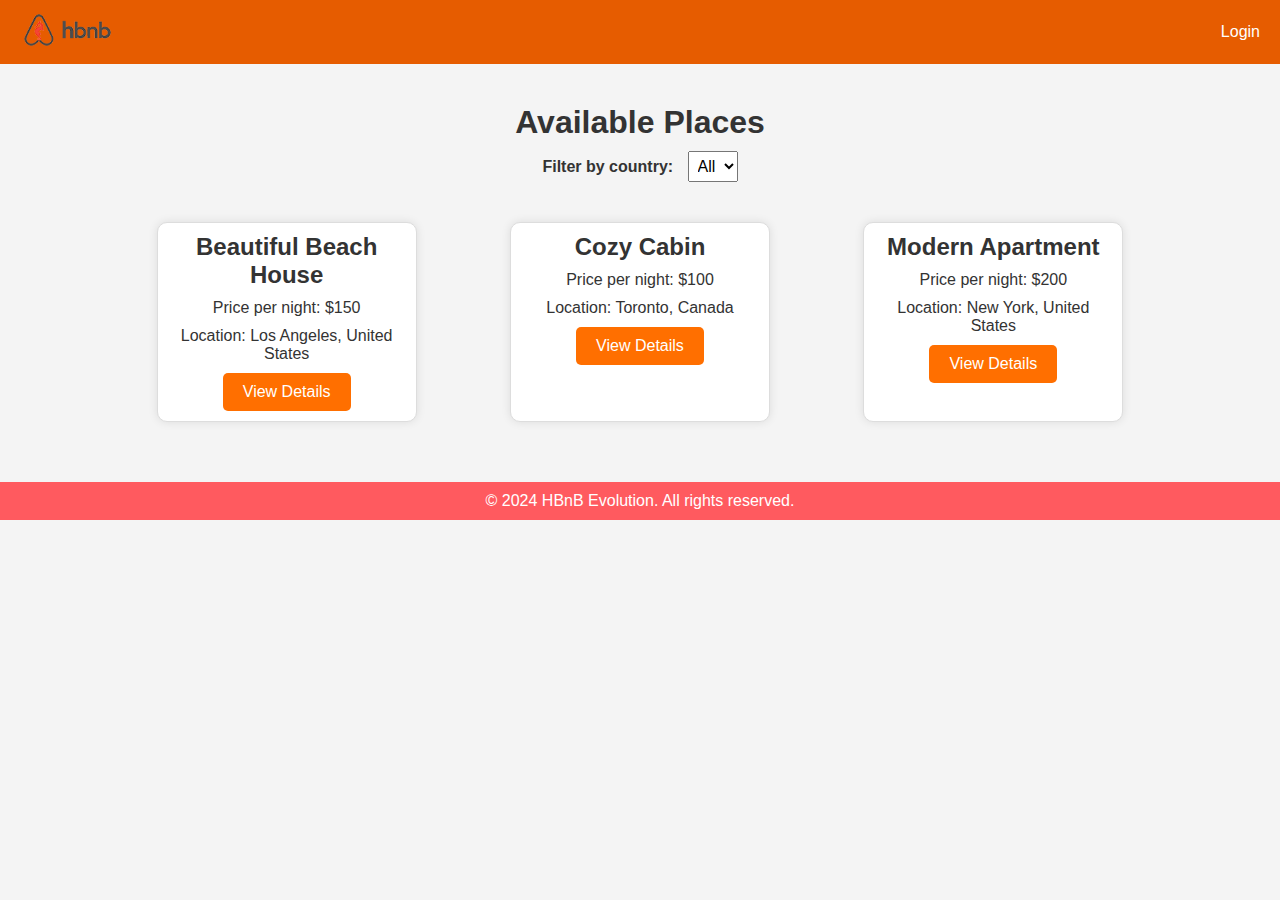
<file: 03-frontend/base_files/index.html>
<!DOCTYPE html>
<html lang="en">
<head>
    <meta charset="UTF-8">
    <meta name="viewport" content="width=device-width, initial-scale=1.0">
    <title>Available Places</title>
    <link rel="stylesheet" href="styles.css">
</head>
<body>
    <header>
        <div class="logo">
            <img src="logo.png" alt="HBnB Logo">
        </div>
        <nav>
            <a href="login.html">Login</a>
        </nav>
    </header>
    <main>
        <section id="filter">
            <h1>Available Places</h1>
            <label for="country-filter">Filter by country:</label>
            <select id="country-filter">
                <option value="all">All</option>
                <!-- Additional options can be added here -->
            </select>
        </section>
        <section id="places">
            <div class="place-card">
                <h2>Beautiful Beach House</h2>
                <p>Price per night: $150</p>
                <p>Location: Los Angeles, United States</p>
                <button>View Details</button>
            </div>
            <div class="place-card">
                <h2>Cozy Cabin</h2>
                <p>Price per night: $100</p>
                <p>Location: Toronto, Canada</p>
                <button>View Details</button>
            </div>
            <div class="place-card">
                <h2>Modern Apartment</h2>
                <p>Price per night: $200</p>
                <p>Location: New York, United States</p>
                <button>View Details</button>
            </div>
        </section>
    </main>
    <footer>
        <p>© 2024 HBnB Evolution. All rights reserved.</p>
    </footer>
    <script src="scripts.js"></script>
</body>
</html>
</file>
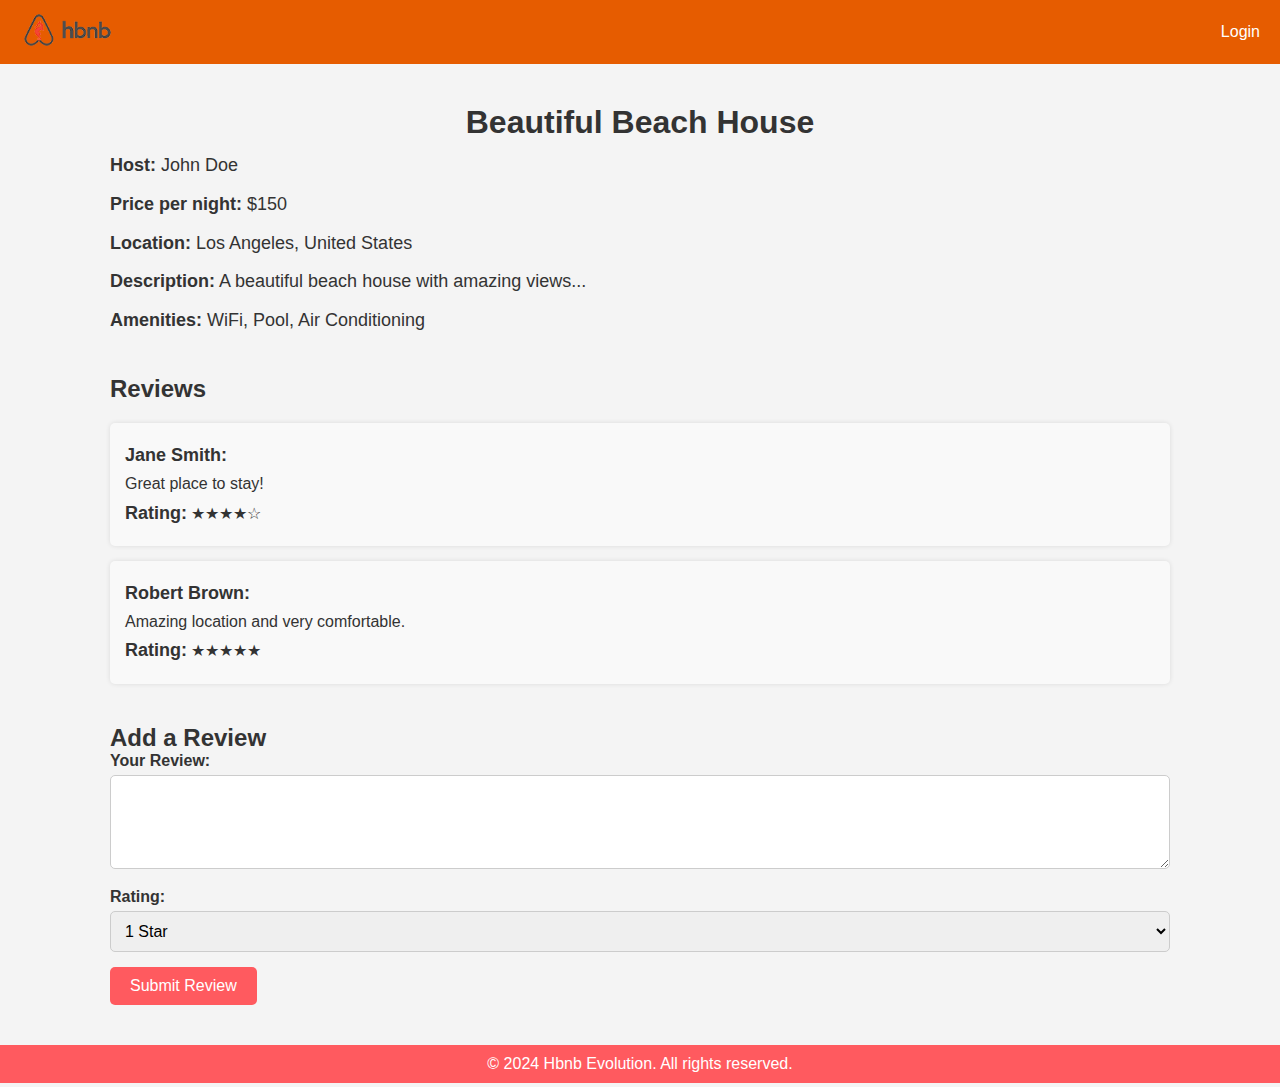
<file: 03-frontend/base_files/add_review.html>
<!DOCTYPE html>
<html lang="en">
<head>
    <meta charset="UTF-8">
    <meta name="viewport" content="width=device-width, initial-scale=1.0">
    <title>Beautiful Beach House</title>
    <link rel="stylesheet" href="styles.css">
</head>
<body>
    <header>
        <div class="logo">
            <img src="logo.png" alt="Hbnb logo">
        </div>
        <div class="login">
            <a href="#">Login</a>
        </div>
    </header>
    <main>
        <section class="place-details">
            <h1>Beautiful Beach House</h1>
            <div class="place-info">
                <p><strong>Host:</strong> John Doe</p>
                <p><strong>Price per night:</strong> $150</p>
                <p><strong>Location:</strong> Los Angeles, United States</p>
                <p><strong>Description:</strong> A beautiful beach house with amazing views...</p>
                <p><strong>Amenities:</strong> WiFi, Pool, Air Conditioning</p>
            </div>
        </section>
        <section class="reviews">
            <h2>Reviews</h2>
            <div class="review">
                <p><strong>Jane Smith:</strong></p>
                <p>Great place to stay!</p>
                <p><strong>Rating:</strong> ★★★★☆</p>
            </div>
            <div class="review">
                <p><strong>Robert Brown:</strong></p>
                <p>Amazing location and very comfortable.</p>
                <p><strong>Rating:</strong> ★★★★★</p>
            </div>
        </section>
        <section class="add-review">
            <h2>Add a Review</h2>
            <form action="#" method="post">
                <div class="form-group">
                    <label for="review">Your Review:</label>
                    <textarea id="review" name="review" rows="4" required></textarea>
                </div>
                <div class="form-group">
                    <label for="rating">Rating:</label>
                    <select id="rating" name="rating" required>
                        <option value="1">1 Star</option>
                        <option value="2">2 Stars</option>
                        <option value="3">3 Stars</option>
                        <option value="4">4 Stars</option>
                        <option value="5">5 Stars</option>
                    </select>
                </div>
                <button type="submit">Submit Review</button>
            </form>
        </section>
    </main>
    <footer>
        <p>© 2024 Hbnb Evolution. All rights reserved.</p>
    </footer>
</body>
</html>
</file>
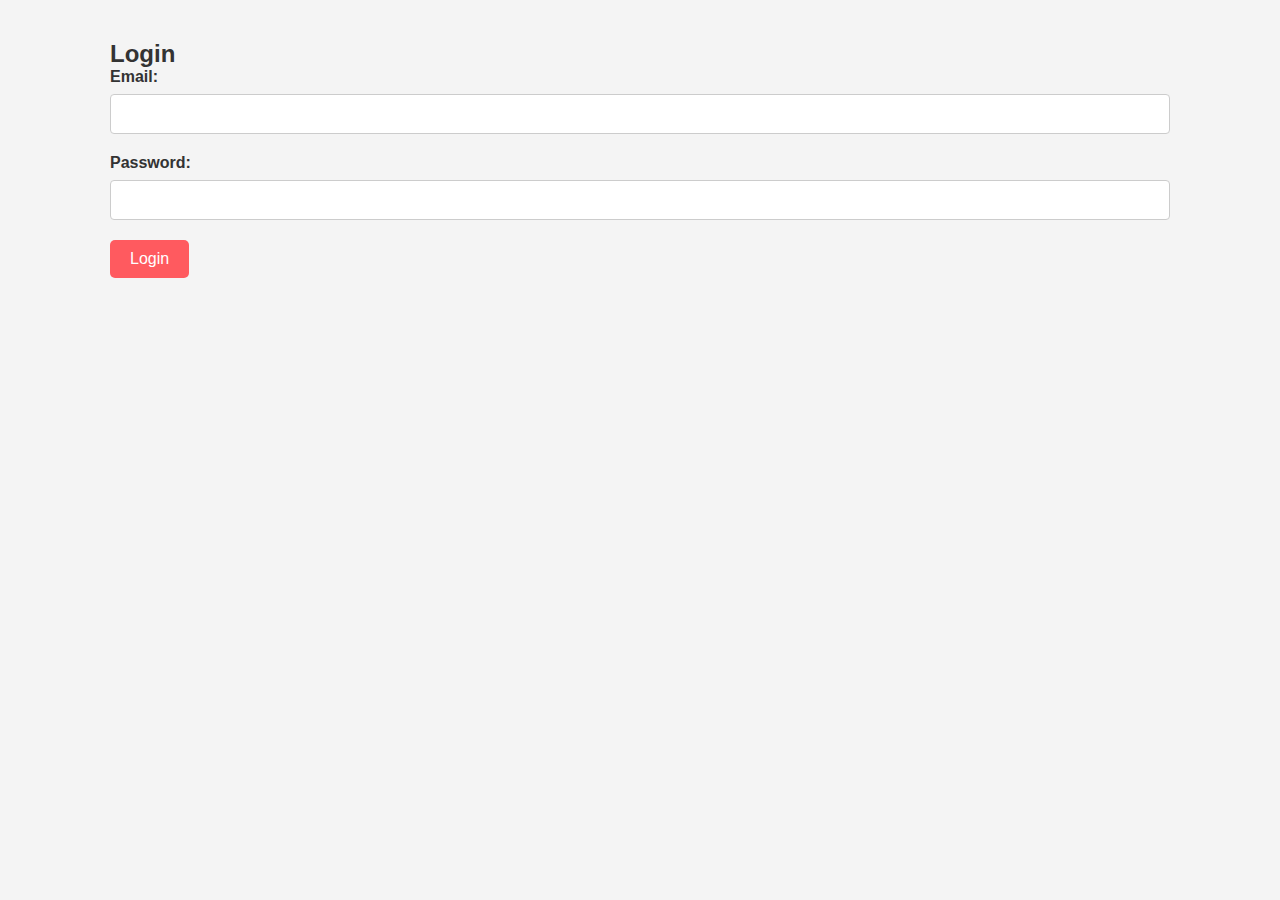
<file: 03-frontend/base_files/login.html>
<!DOCTYPE html>
<html lang="en">
<head>
    <meta charset="UTF-8">
    <meta name="viewport" content="width=device-width, initial-scale=1.0">
    <title>Login</title>
    <link rel="stylesheet" href="styles.css">
</head>
<body>
    <main>
        <form id="login-form">
            <h2>Login</h2>
            <label for="email">Email:</label>
            <input type="email" id="email" name="email" required>
            
            <label for="password">Password:</label>
            <input type="password" id="password" name="password" required>
            
            <button type="submit">Login</button>
        </form>
    </main>
    <script src="scripts.js"></script>
</body>
</html>
</file>
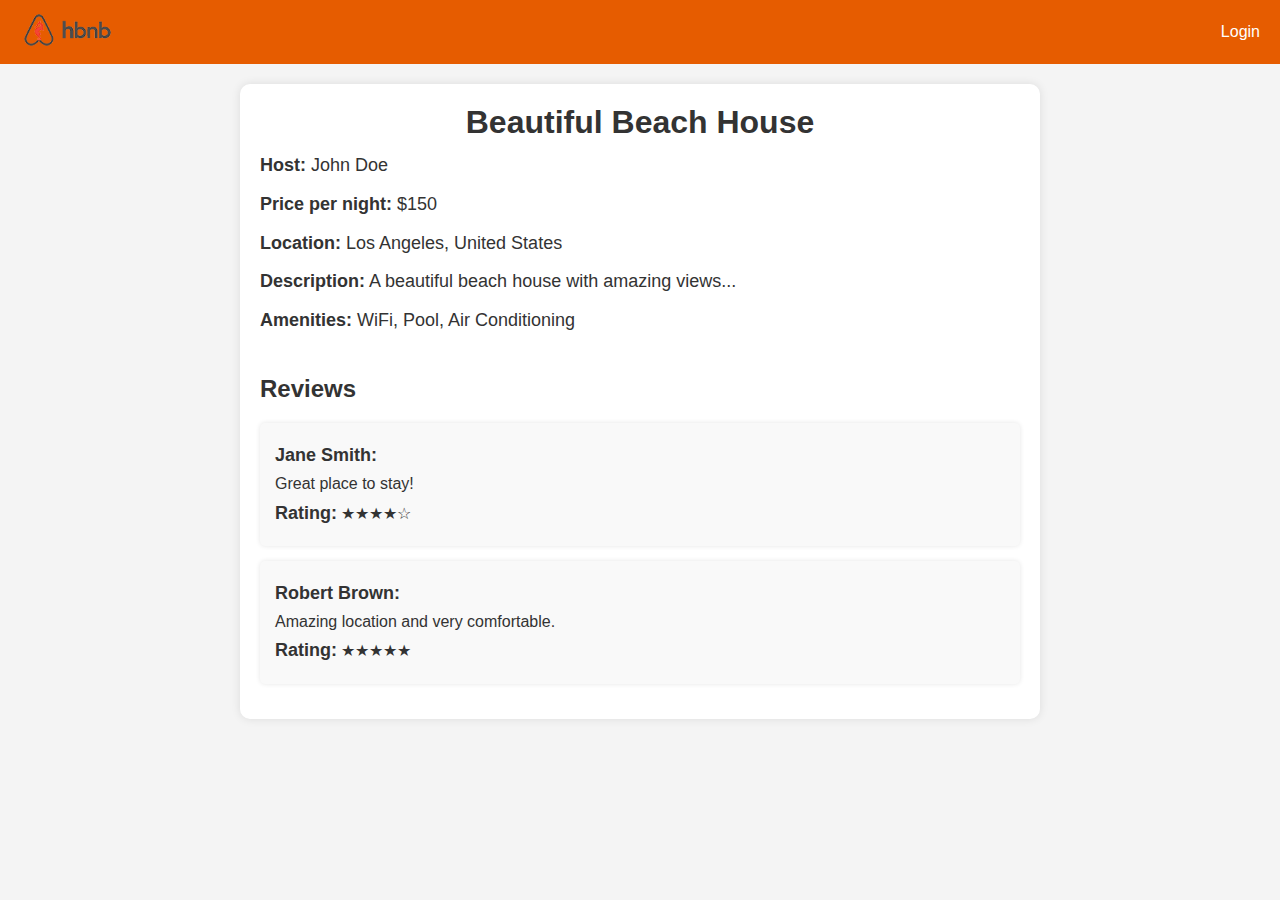
<file: 03-frontend/base_files/place.html>
<!DOCTYPE html>
<html lang="en">
<head>
    <meta charset="UTF-8">
    <meta name="viewport" content="width=device-width, initial-scale=1.0">
    <title>Beautiful Beach House</title>
    <link rel="stylesheet" href="styles.css">
</head>
<body>
    <header>
        <div class="logo">
            <img src="logo.png" alt="Hbnb logo">
        </div>
        <div class="login">
            <a href="login.html">Login</a>
        </div>
    </header>
    <main class="places">
        <section class="place-details">
            <h1>Beautiful Beach House</h1>
            <div class="place-info">
                <p><strong>Host:</strong> John Doe</p>
                <p><strong>Price per night:</strong> $150</p>
                <p><strong>Location:</strong> Los Angeles, United States</p>
                <p><strong>Description:</strong> A beautiful beach house with amazing views...</p>
                <p><strong>Amenities:</strong> WiFi, Pool, Air Conditioning</p>
            </div>
        </section>
        <section class="reviews">
            <h2>Reviews</h2>
            <div class="review">
                <p><strong>Jane Smith:</strong></p>
                <p>Great place to stay!</p>
                <p><strong>Rating:</strong> ★★★★☆</p>
            </div>
            <div class="review">
                <p><strong>Robert Brown:</strong></p>
                <p>Amazing location and very comfortable.</p>
                <p><strong>Rating:</strong> ★★★★★</p>
            </div>
        </section>
    </main>
</body>
</html>
</file>
<file: 03-frontend/base_files/styles.css>
* {
    box-sizing: border-box;
    margin: 0;
    padding: 0;
}

body {
    font-family: Arial, sans-serif;
    background-color: #f4f4f4;
    color: #333;
}

header {
    display: flex;
    justify-content: space-between;
    align-items: center;
    background-color: #e65c00;
    padding: 10px 20px;
}

header .logo img {
    height: 40px;
}

header nav a {
    color: #fff;
    text-decoration: none;
    font-size: 1em;
}

main {
    max-width: 1100px;
    margin: 20px auto;
    padding: 20px;
}

#filter {
    text-align: center;
    margin-bottom: 20px;
}

#filter h1 {
    font-size: 2em;
    margin-bottom: 10px;
}

#filter label {
    font-size: 1em;
    margin-right: 10px;
}

#filter select {
    padding: 5px;
    font-size: 1em;
}

#places {
    display: flex;
    justify-content: space-around;
    flex-wrap: wrap;
}

.place-card {
    background-color: #fff;
    width: 260px;
    padding: 10px;
    margin: 20px;
    box-shadow: 0 0 10px rgba(0, 0, 0, 0.1);
    border: 1px solid #ddd;
    border-radius: 10px;
    text-align: center;
}

.place-card h2 {
    font-size: 1.5em;
    margin-bottom: 10px;
}

.place-card p {
    font-size: 1em;
    margin-bottom: 10px;
}

.place-card button {
    padding: 10px 20px;
    font-size: 1em;
    color: #fff;
    background-color: #ff6f00;
    border: none;
    border-radius: 5px;
    cursor: pointer;
}

place-card button:hover {
    background-color: #e65c00;
}



body {
    font-family: Arial, sans-serif;
    margin: 0;
    padding: 0;
    background-color: #f4f4f4;
}


.logo img {
    height: 40px;
}

.login a {
    color: white;
    text-decoration: none;
    font-size: 16px;
}

.places{
    max-width: 800px;
    margin: 20px auto;
    padding: 20px;
    background-color: white;
    border-radius: 10px;
    box-shadow: 0 0 10px rgba(0, 0, 0, 0.1);
}

.place-details h1 {
    text-align: center;
    font-size: 32px;
    color: #333;
}

.place-info p {
    font-size: 18px;
    line-height: 1.6;
    margin: 10px 0;
}

.reviews {
    margin-top: 40px;
}

.reviews h2 {
    font-size: 24px;
    color: #333;
    margin-bottom: 20px;
}

.review {
    background-color: #f9f9f9;
    padding: 15px;
    margin-bottom: 15px;
    border-radius: 5px;
    box-shadow: 0 0 5px rgba(0, 0, 0, 0.1);
}

.review p {
    font-size: 16px;
    line-height: 1.4;
    margin: 5px 0;
}

.review p strong {
    font-size: 18px;
}
.reviews, .add-review {
    margin-top: 40px;
}

.add-review form {
    display: flex;
    flex-direction: column;
}

.form-group {
    margin-bottom: 15px;
}

.form-group label {
    font-size: 16px;
    margin-bottom: 5px;
    display: block;
}

.form-group textarea, .form-group select {
    width: 100%;
    padding: 10px;
    font-size: 16px;
    border-radius: 5px;
    border: 1px solid #ccc;
}

button {
    background-color: #ff5a5f;
    color: white;
    padding: 10px 20px;
    font-size: 16px;
    border: none;
    border-radius: 5px;
    cursor: pointer;
    align-self: flex-start;
}

button:hover {
    background-color: #e44c4f;
}

footer {
    background-color: #ff5a5f;
    color: white;
    text-align: center;
    padding: 10px 0;
    margin-top: 20px;
}
form {
    display: flex;
    flex-direction: column;
}

label {
    margin-bottom: 8px;
    font-weight: bold;
}

input[type="email"],
input[type="password"] {
    padding: 10px;
    margin-bottom: 20px;
    border: 1px solid #ccc;
    border-radius: 4px;
    font-size: 16px;
}
</file>
